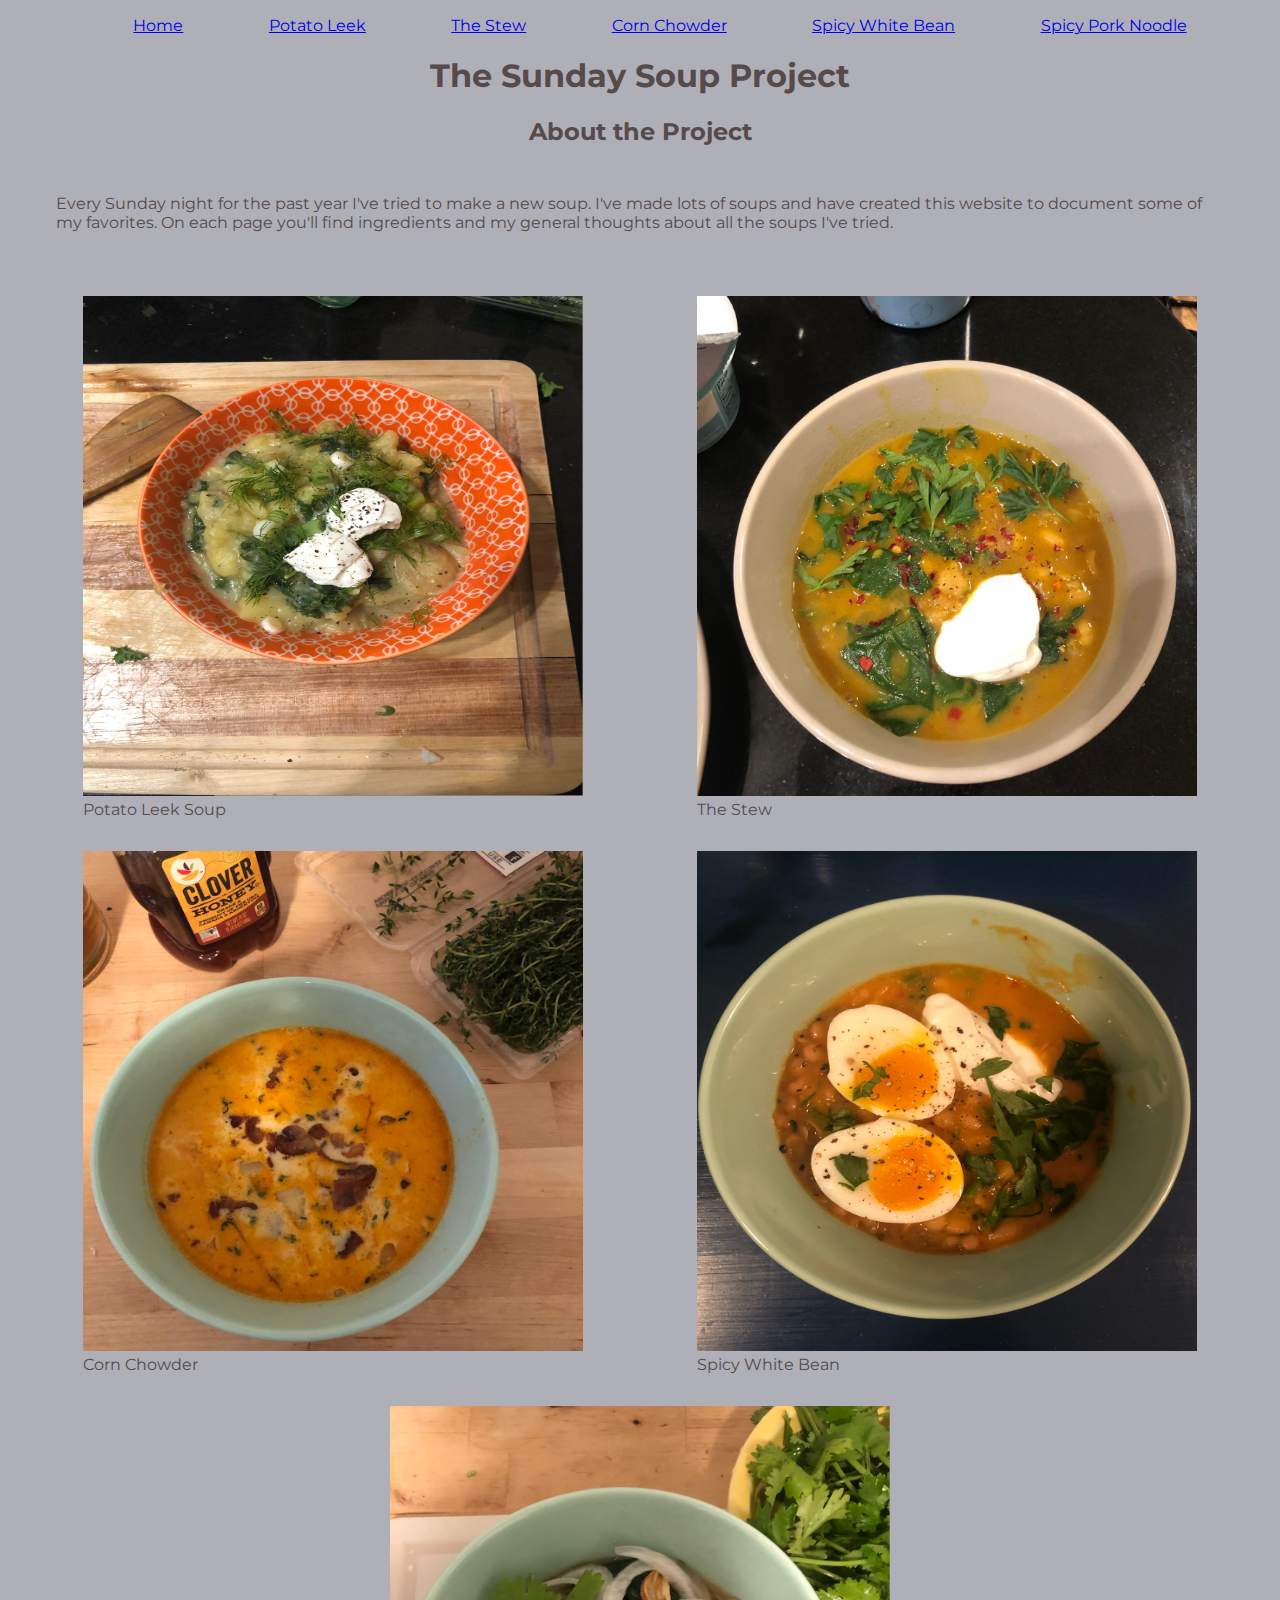
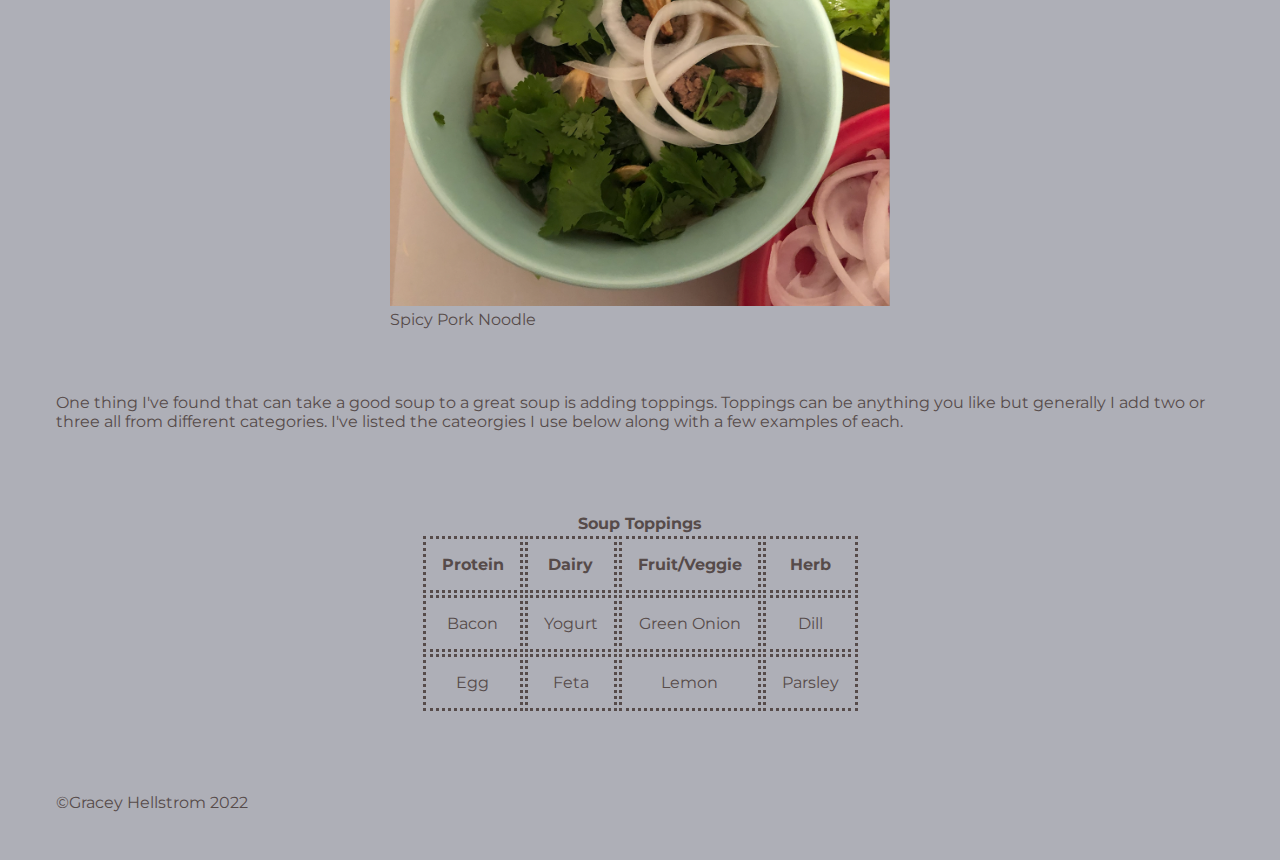
<file: index.html>
<!DOCTYPE html>
<html lang="en">
<meta charset="utf-8">
<meta name="viewport" content="width=device-width, initial-scale=1.0">
	<title>Gracey's Soups</title>
	<link rel="stylesheet" href="style.css">
	<nav class="menu">
	<ul>
	<li><a href="index.html"> Home </a></li>	
  <li><a href="PotatoLeek.html">Potato Leek</a></li>
  <li><a href="theStew.html">The Stew</a></li>
  <li><a href="cornChowder.html">Corn Chowder</a></li>
  <li><a href="spicyWhitebean.html">Spicy White Bean</a></li>
  <li><a href="porkNoodle.html">Spicy Pork Noodle</a></li>
</ul>
</nav>
<main>
	<h1>The Sunday Soup Project</h1>

	<section>
		<h2>About the Project </h2>
		<p>Every Sunday night for the past year I've tried to make a new soup. I've made lots of soups and have created this website to document some of my favorites. On each page you'll find ingredients and my general thoughts about all the soups I've tried.</p>
	</section>
<section class=graphics-section>
	<figure>
		<img src="Assets/potatoleek2.png" width="500" height="500" alt= "photo of potato leek soup">
		<figcaption> Potato Leek Soup </figcaption>
	</figure>
	<figure>
		<img src="Assets/theStew.png" width="500" height="500" alt= "photo of the stew">
		<figcaption> The Stew </figcaption>
	</figure>
	<figure>
		<img src="Assets/cornChowder.png" width="500" height="500" alt= "photo of corn chowder">
		<figcaption> Corn Chowder </figcaption>
	</figure>
	<figure>
		<img src="Assets/spicyWhitebean.png" width="500" height="500" alt= "photo of spicy white bean soup">
		<figcaption> Spicy White Bean </figcaption>
	</figure>
	<figure>
		<img src="Assets/porkNoodle.png" width="500" height="500" alt= "photo of pork noodle soup">
		<figcaption> Spicy Pork Noodle </figcaption>
	</figure>



	
</section>
<section> 
	<p> One thing I've found that can take a good soup to a great soup is adding toppings. Toppings can be anything you like but generally I add two or three all from different categories. I've listed the cateorgies I use below along with a few examples of each. 
	</section>

<section id="toppings-table">
		<table>

			<tr>
			<th colspan="4">Soup Toppings</th>
			</tr>
			<tr id="label">
				<td>Protein</td><td>Dairy</td><td>Fruit/Veggie</td><td>Herb</td>
			</tr>
			<tr>
				<td>Bacon</td><td>Yogurt</td><td>Green Onion</td><td>Dill</td>
			</tr>
			<tr>
				<td>Egg</td><td>Feta</td><td>Lemon</td><td>Parsley</td>
			</tr>
			
		</table>
	</section>
</main>
	<footer>
		<p>©Gracey Hellstrom 2022</p>
	</footer>
</file>
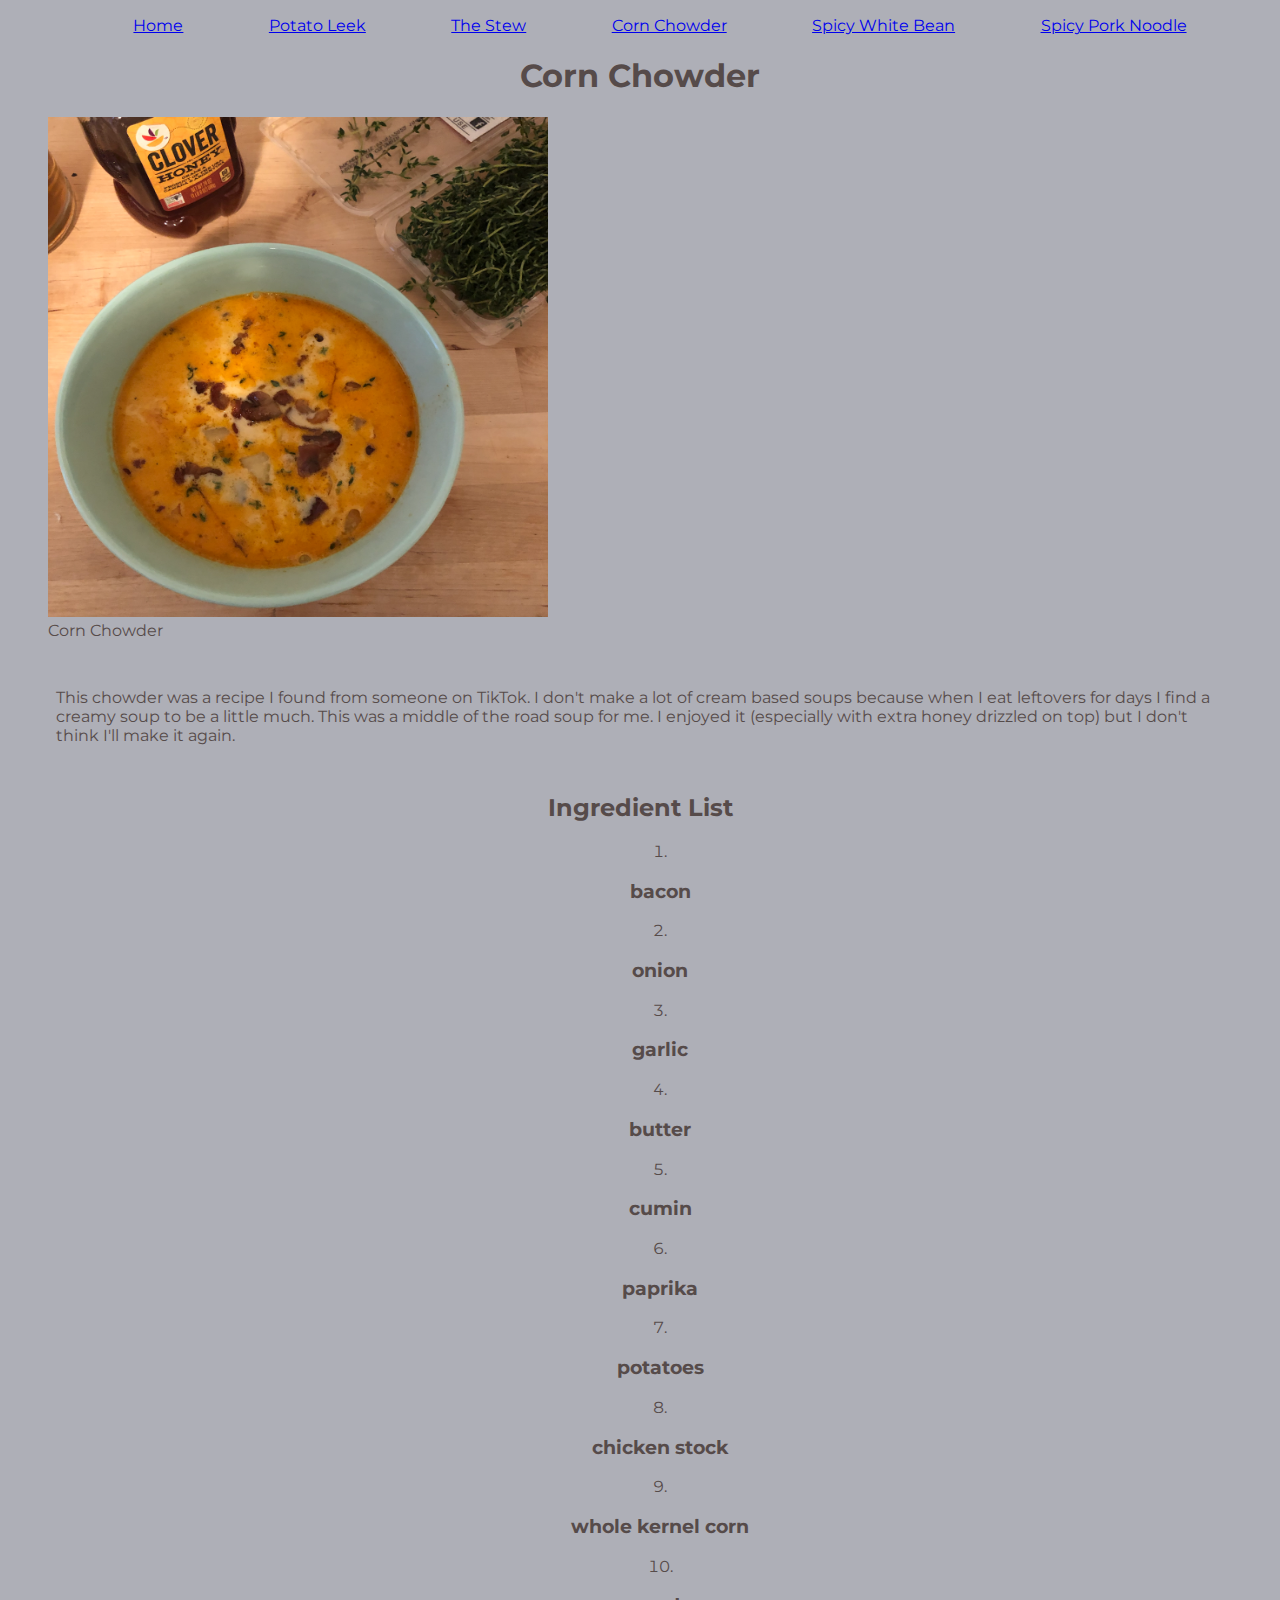
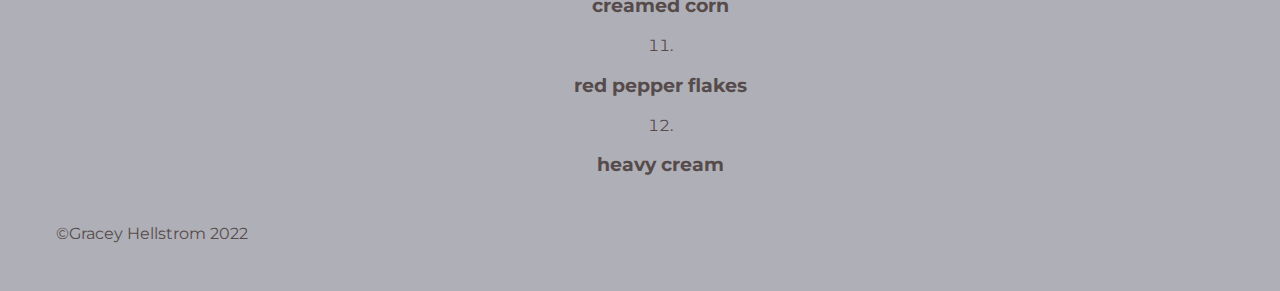
<file: cornChowder.html>
<!DOCTYPE html>
<html lang="en">

<meta charset="utf-8">
<meta name="viewport" content="width=device-width, initial-scale=1.0">
	<title>Corn Chowder</title>
	<link rel="stylesheet" href="style.css">
		<nav class="menu">
	<ul>
	<li><a href="index.html"> Home </a></li>	
  <li><a href="PotatoLeek.html">Potato Leek</a></li>
  <li><a href="theStew.html">The Stew</a></li>
  <li><a href="cornChowder.html">Corn Chowder</a></li>
  <li><a href="spicyWhitebean.html">Spicy White Bean</a></li>
  <li><a href="porkNoodle.html">Spicy Pork Noodle</a></li>

</ul>
</nav>

<main>
	<h1>Corn Chowder</h1>
	
		<figure>
		<img src="Assets/cornChowder.png" width="500" height="500" alt= "photo of corn chowder">
		<figcaption> Corn Chowder </figcaption>
	</figure>
	<section>
		<p>This chowder was a recipe I found from someone on TikTok. I don't make a lot of cream based soups because when I eat leftovers for days I find a creamy soup to be a little much. This was a middle of the road soup for me. I enjoyed it (especially with extra honey drizzled on top) but I don't think I'll make it again. </p>
	</section>
	<section>
		<h2>Ingredient List</h2>
		<ol class= "ingredient-list">
			<li>
				<h3>bacon</h3>
			</li>	
			<li>
				<h3>onion</h3>
			</li>
			<li>
				<h3>garlic</h3>
			</li>	
			<li>
				<h3>butter</h3>
			</li>	
			<li>
				<h3>cumin</h3>
			</li>		
			<li>
				<h3>paprika</h3>
			</li>	
			<li>
				<h3>potatoes</h3>
			</li>
			<li>
				<h3>chicken stock</h3>
			</li>
			<li>
				<h3>whole kernel corn</h3>
			</li>
			<li>
				<h3>creamed corn</h3>
			</li>
			<li>
				<h3>red pepper flakes</h3>
			</li>
			<li>
				<h3>heavy cream</h3>
			</li>
			</ol>			
	</section>
</main>
	<footer>
		<p>©Gracey Hellstrom 2022</p>
	</footer>
</file>
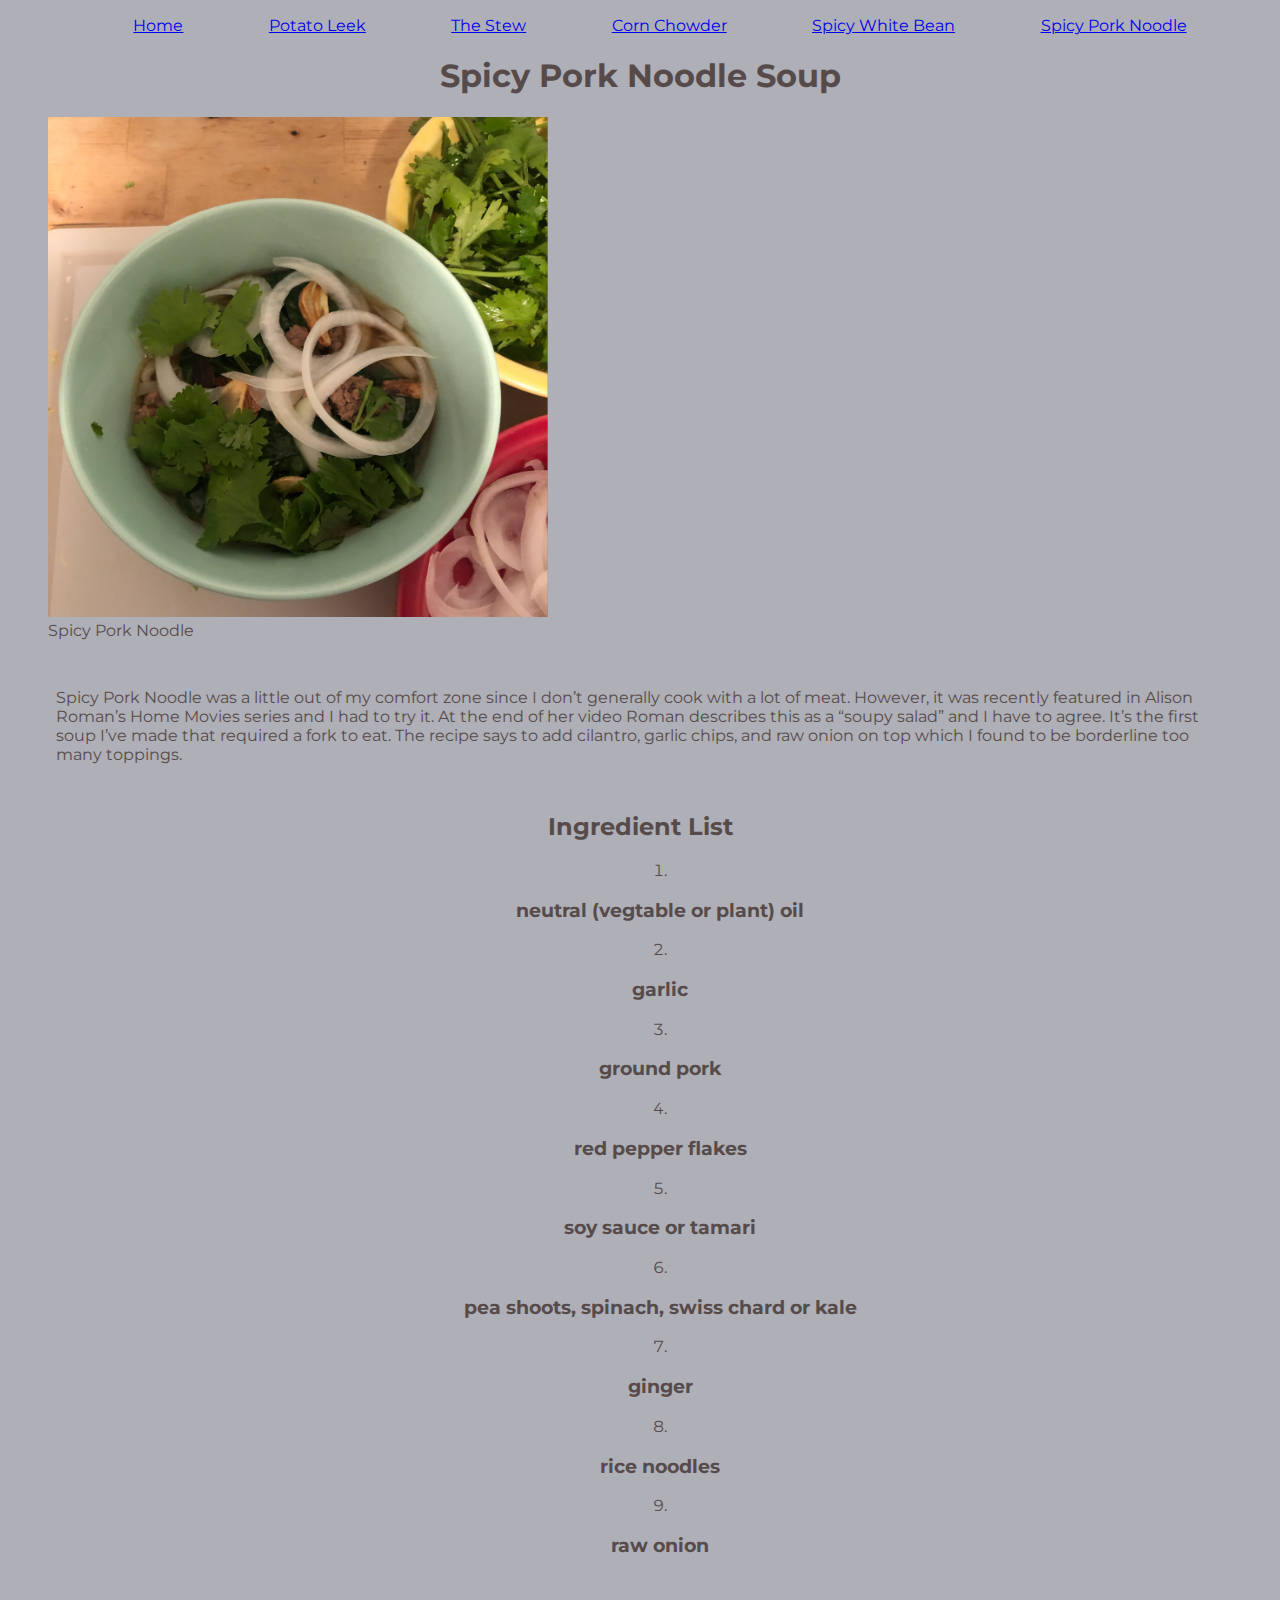
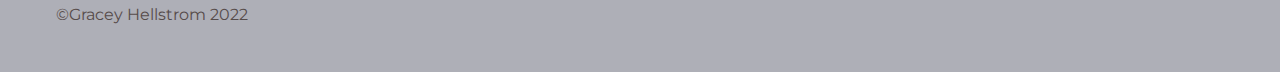
<file: porkNoodle.html>
<!DOCTYPE html>
<html lang="en">

<meta charset="utf-8">
<meta name="viewport" content="width=device-width, initial-scale=1.0">
	<title> Spicy Pork Noodle Soup</title>
	<link rel="stylesheet" href="style.css">
		<nav class="menu">
	<ul>
	<li><a href="index.html"> Home </a></li>	
  <li><a href="PotatoLeek.html">Potato Leek</a></li>
  <li><a href="theStew.html">The Stew</a></li>
  <li><a href="cornChowder.html">Corn Chowder</a></li>
  <li><a href="spicyWhitebean.html">Spicy White Bean</a></li>
  <li><a href="porkNoodle.html">Spicy Pork Noodle</a></li>

</ul>
</nav>

<main>
	<h1>Spicy Pork Noodle Soup</h1>
	<figure>
		<img src="Assets/porkNoodle.png" width="500" height="500" alt= "photo of pork noodle soup">
		<figcaption> Spicy Pork Noodle </figcaption>
	</figure>
	<section>
		<p>Spicy Pork Noodle was a little out of my comfort zone since I don’t generally cook with a lot of meat. However, it was recently featured in Alison Roman’s Home Movies series and I had to try it. At the end of her video Roman describes this as a “soupy salad” and I have to agree. It’s the first soup I’ve made that required a fork to eat. The recipe says to add cilantro, garlic chips, and raw onion on top which I found to be borderline too many toppings. </p>
	</section>
	<section>
		<h2>Ingredient List</h2>
		<ol class= "ingredient-list">
			<li>
				<h3>neutral (vegtable or plant) oil</h3>
			</li>	
			<li>
				<h3>garlic</h3>
			</li>
			<li>
				<h3>ground pork</h3>
			</li>	
			<li>
				<h3>red pepper flakes</h3>
			</li>	
			<li>
				<h3>soy sauce or tamari</h3>
			</li>		
			<li>
				<h3>pea shoots, spinach, swiss chard or kale</h3>
			</li>	
			<li>
				<h3>ginger</h3>
			</li>
			<li>
				<h3>rice noodles</h3>
			</li>
			<li>
				<h3>raw onion</h3>
			</li>
			</ol>			
	</section>
</main>
	<footer>
		<p>©Gracey Hellstrom 2022</p>
	</footer>
</file>
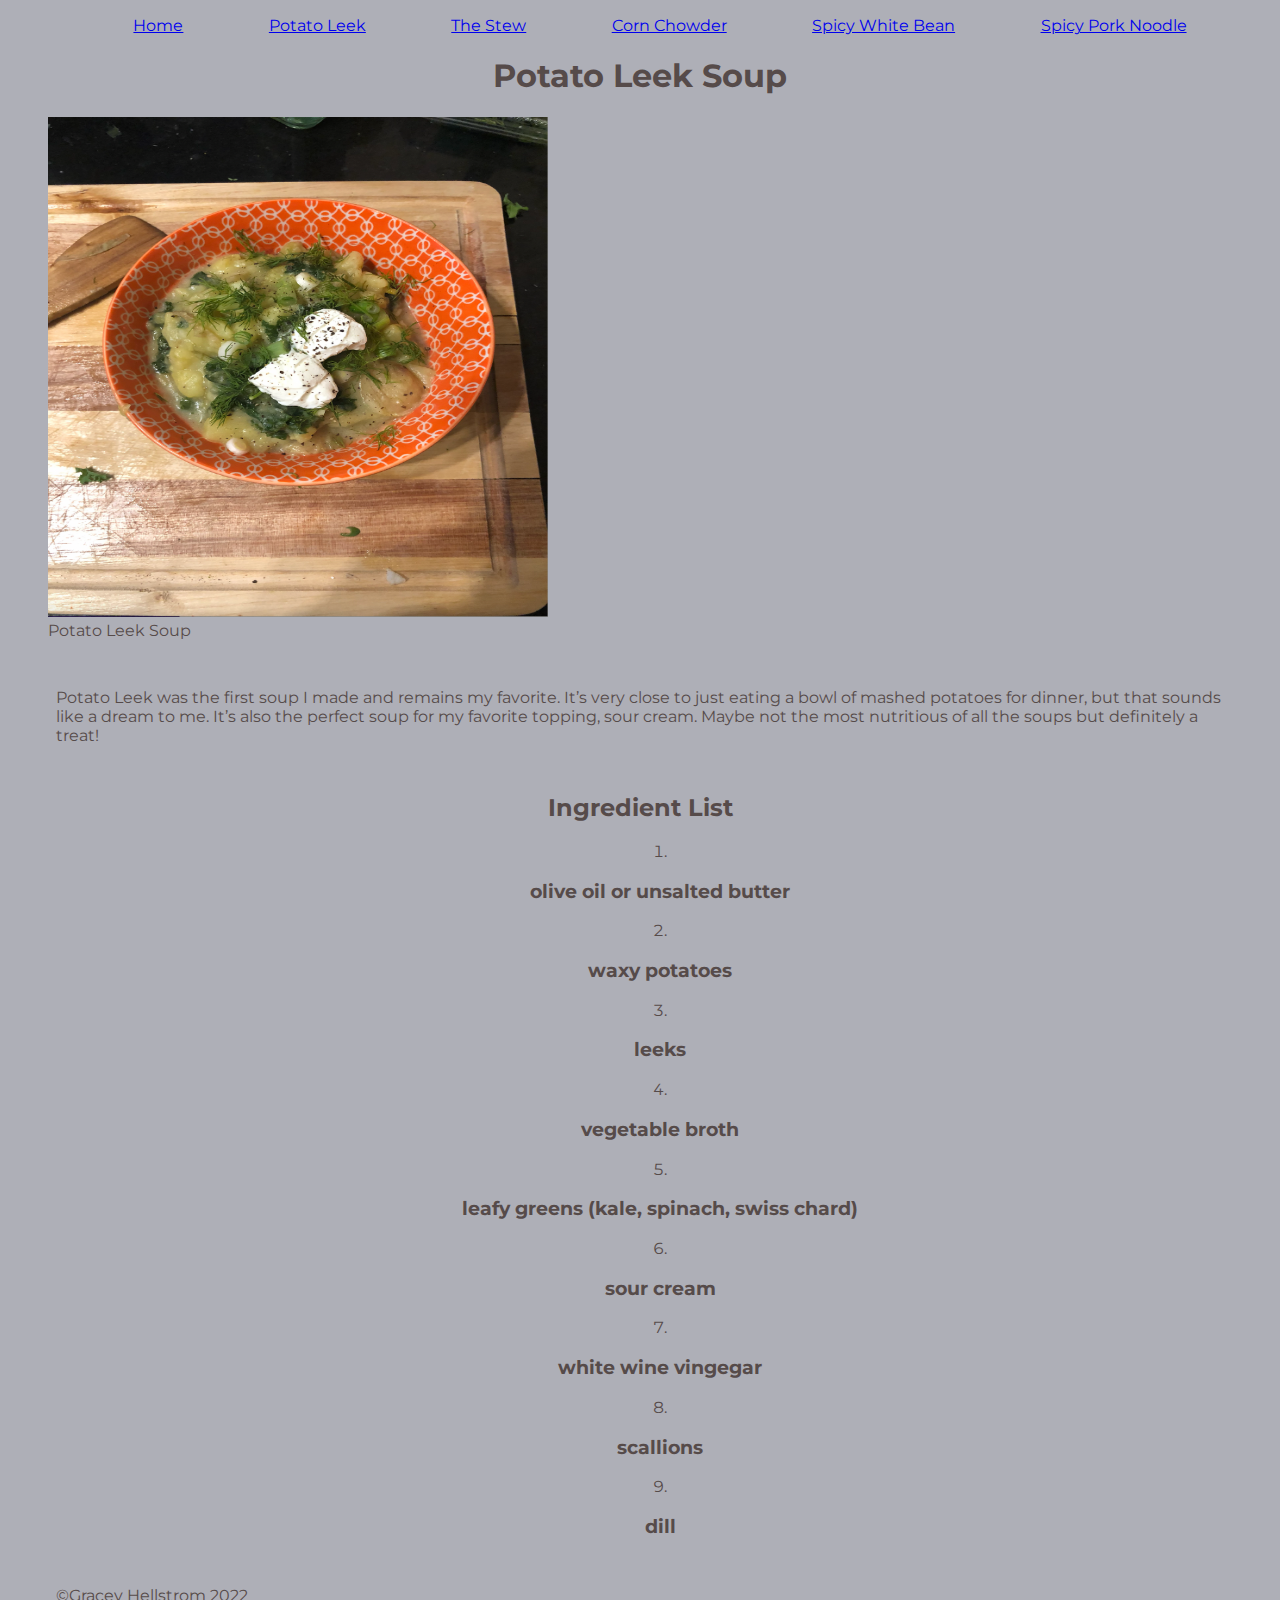
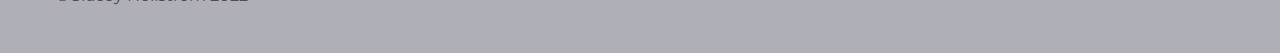
<file: PotatoLeek.html>
<!DOCTYPE html>
<html lang="en">

<meta charset="utf-8">
<meta name="viewport" content="width=device-width, initial-scale=1.0">
	<title>Potato Leek Soup</title>
	<link rel="stylesheet" href="style.css">
		<nav class="menu">
	<ul>
	<li><a href="index.html"> Home </a></li>	
  <li><a href="PotatoLeek.html">Potato Leek</a></li>
  <li><a href="theStew.html">The Stew</a></li>
  <li><a href="cornChowder.html">Corn Chowder</a></li>
  <li><a href="spicyWhitebean.html">Spicy White Bean</a></li>
  <li><a href="porkNoodle.html">Spicy Pork Noodle</a></li>

</ul>
</nav>

<main>
	<h1>Potato Leek Soup</h1>

	<figure>
		<img src="Assets/potatoleek2.png" width="500" height="500" alt= "photo of potato leek soup">
		<figcaption> Potato Leek Soup </figcaption>
	</figure>
	
	<section>
		<p>Potato Leek was the first soup I made and remains my favorite. It’s very close to just eating a bowl of mashed potatoes for dinner, but that sounds like a dream to me. It’s also the perfect soup for my favorite topping, sour cream. Maybe not the most nutritious of all the soups but definitely a treat!</p>
	</section>
	<section>
		<h2>Ingredient List</h2>
		<ol class= "ingredient-list">
			<li>
				<h3>olive oil or unsalted butter</h3>
			</li>	
			<li>
				<h3>waxy potatoes</h3>
			</li>
			<li>
				<h3>leeks</h3>
			</li>	
			<li>
				<h3>vegetable broth</h3>
			</li>	
			<li>
				<h3>leafy greens (kale, spinach, swiss chard)</h3>
			</li>		
			<li>
				<h3>sour cream</h3>
			</li>	
			<li>
				<h3>white wine vingegar</h3>
			</li>
			<li>
				<h3>scallions</h3>
			</li>
			<li>
				<h3>dill</h3>
			</li>
			</ol>			
	</section>
</main>
	<footer>
		<p>©Gracey Hellstrom 2022</p>
	</footer>
</file>
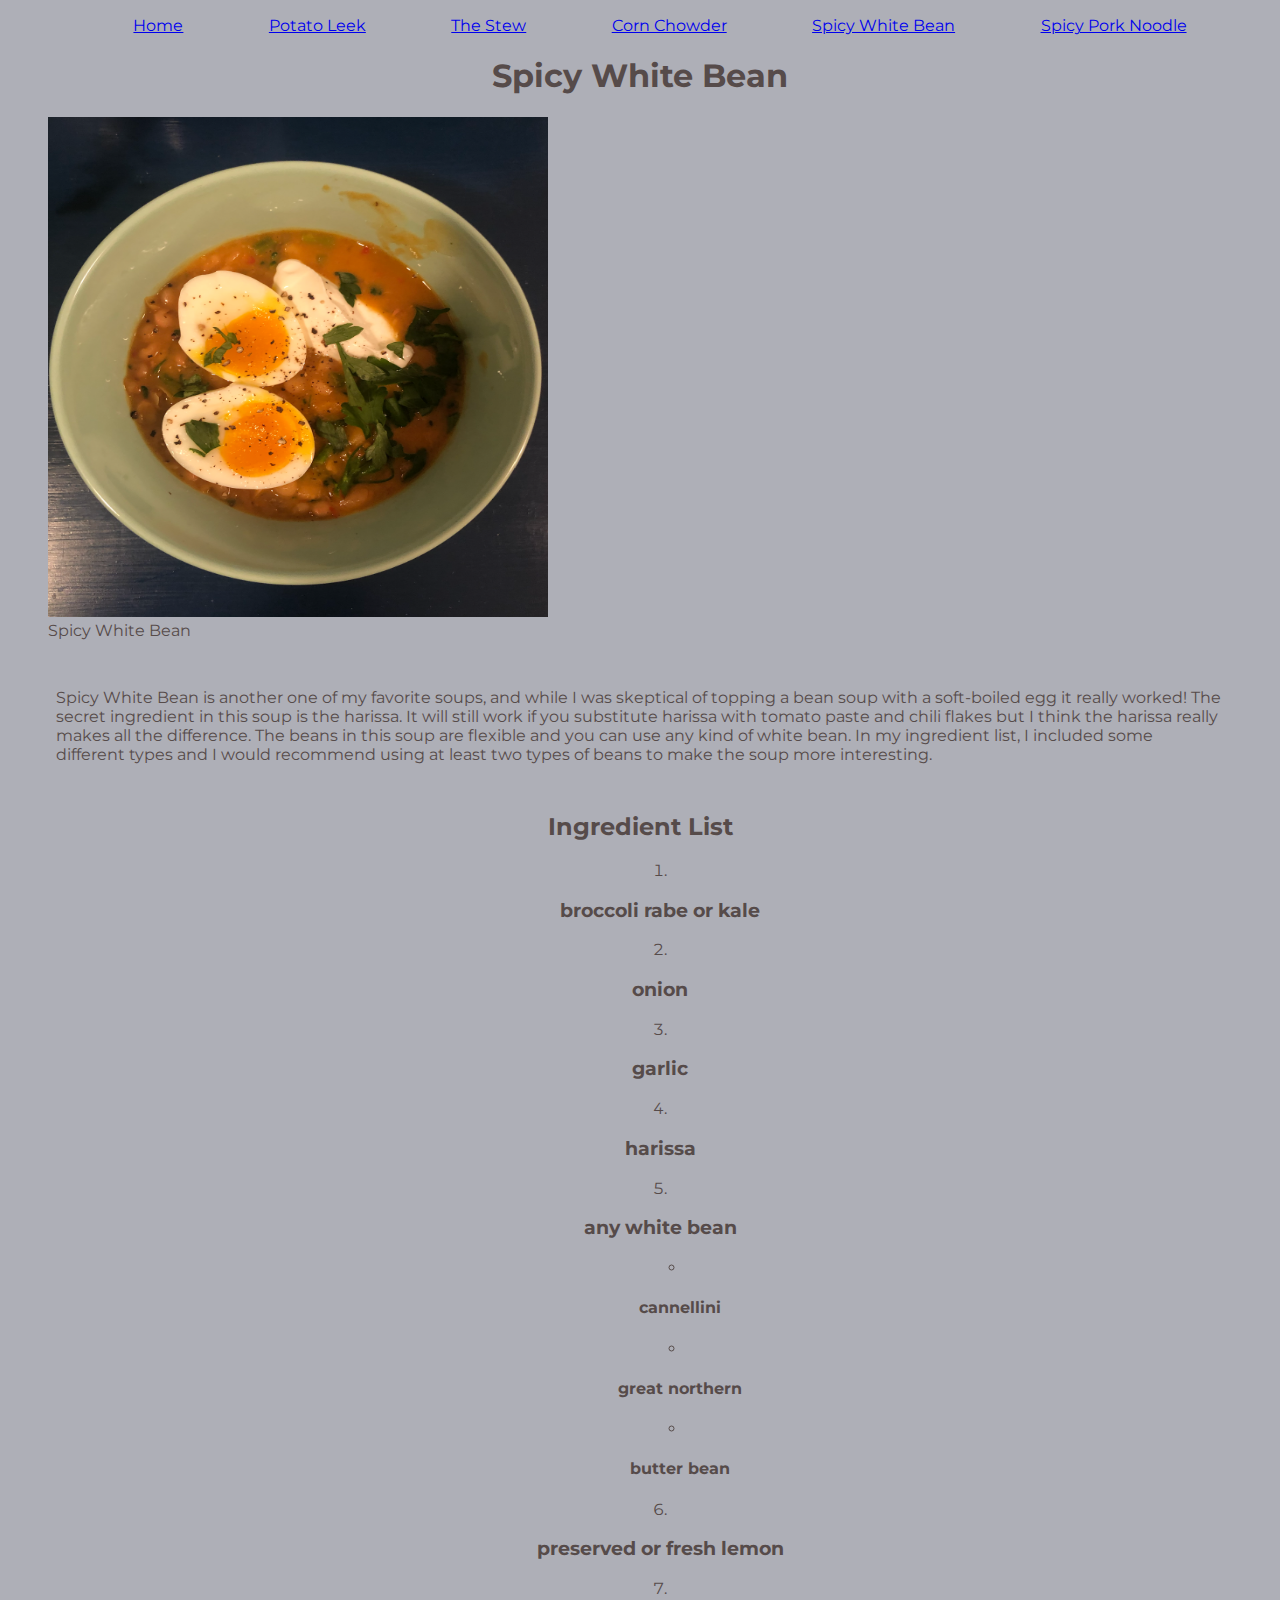
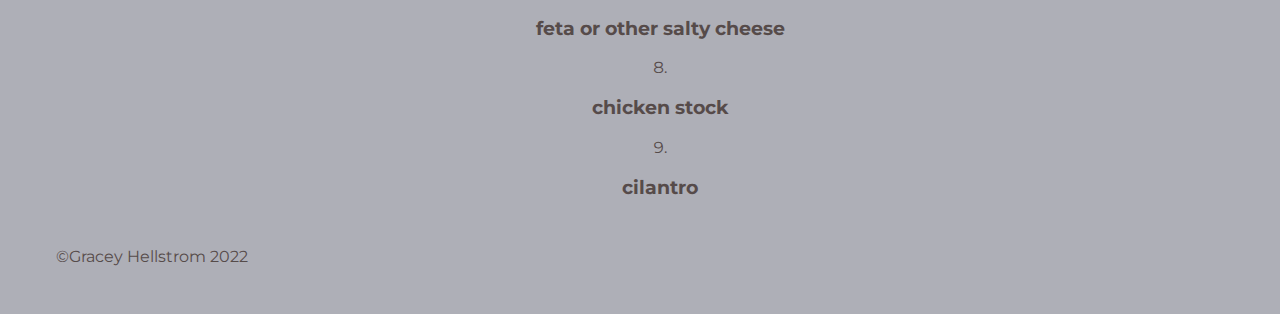
<file: spicyWhitebean.html>
<!DOCTYPE html>
<html lang="en">

<meta charset="utf-8">
<meta name="viewport" content="width=device-width, initial-scale=1.0">
	<title>Spicy White Bean</title>
	<link rel="stylesheet" href="style.css">
		<nav class="menu">
	<ul>
	<li><a href="index.html"> Home </a></li>	
  <li><a href="PotatoLeek.html">Potato Leek</a></li>
  <li><a href="theStew.html">The Stew</a></li>
  <li><a href="cornChowder.html">Corn Chowder</a></li>
  <li><a href="spicyWhitebean.html">Spicy White Bean</a></li>
  <li><a href="porkNoodle.html">Spicy Pork Noodle</a></li>

</ul>
</nav>

<main>
	<h1>Spicy White Bean</h1>

	<figure>
		<img src="Assets/spicyWhitebean.png" width="500" height="500" alt= "photo of spicy white bean soup">
		<figcaption> Spicy White Bean </figcaption>
	</figure>
	
	<section>
		<p>Spicy White Bean is another one of my favorite soups, and while I was skeptical of topping a bean soup with a soft-boiled egg it really worked! The secret ingredient in this soup is the harissa. It will still work if you substitute harissa with tomato paste and chili flakes but I think the harissa really makes all the difference. The beans in this soup are flexible and you can use any kind of white bean. In my ingredient list, I included some different types and I would recommend using at least two types of beans to make the soup more interesting. </p>
	</section>
	<section>
		<h2>Ingredient List</h2>
		<ol class= "ingredient-list">
			<li>
				<h3>broccoli rabe or kale</h3>
			</li>	
			<li>
				<h3>onion</h3>
			</li>
			<li>
				<h3>garlic</h3>
			</li>	
			<li>
				<h3>harissa</h3>
			</li>	
			<li>
				<h3>any white bean</h3>
				<ul>
						<li>
						<h4>cannellini</h4>
					</li>
					<li>
						<h4>great northern</h4>
					</li>
					<li>
						<h4>butter bean</h4>
					</li>
				</ul>
			</li>
			<li>	
					
				<h3>preserved or fresh lemon</h3>
			</li>	
			<li>
				<h3>feta or other salty cheese</h3>
			</li>
			<li>
				<h3>chicken stock</h3>
			</li>
			<li>
				<h3>cilantro</h3>
			</li>

			</ol>			
	</section>
</main>
	<footer>
		<p>©Gracey Hellstrom 2022</p>
	</footer>
</file>
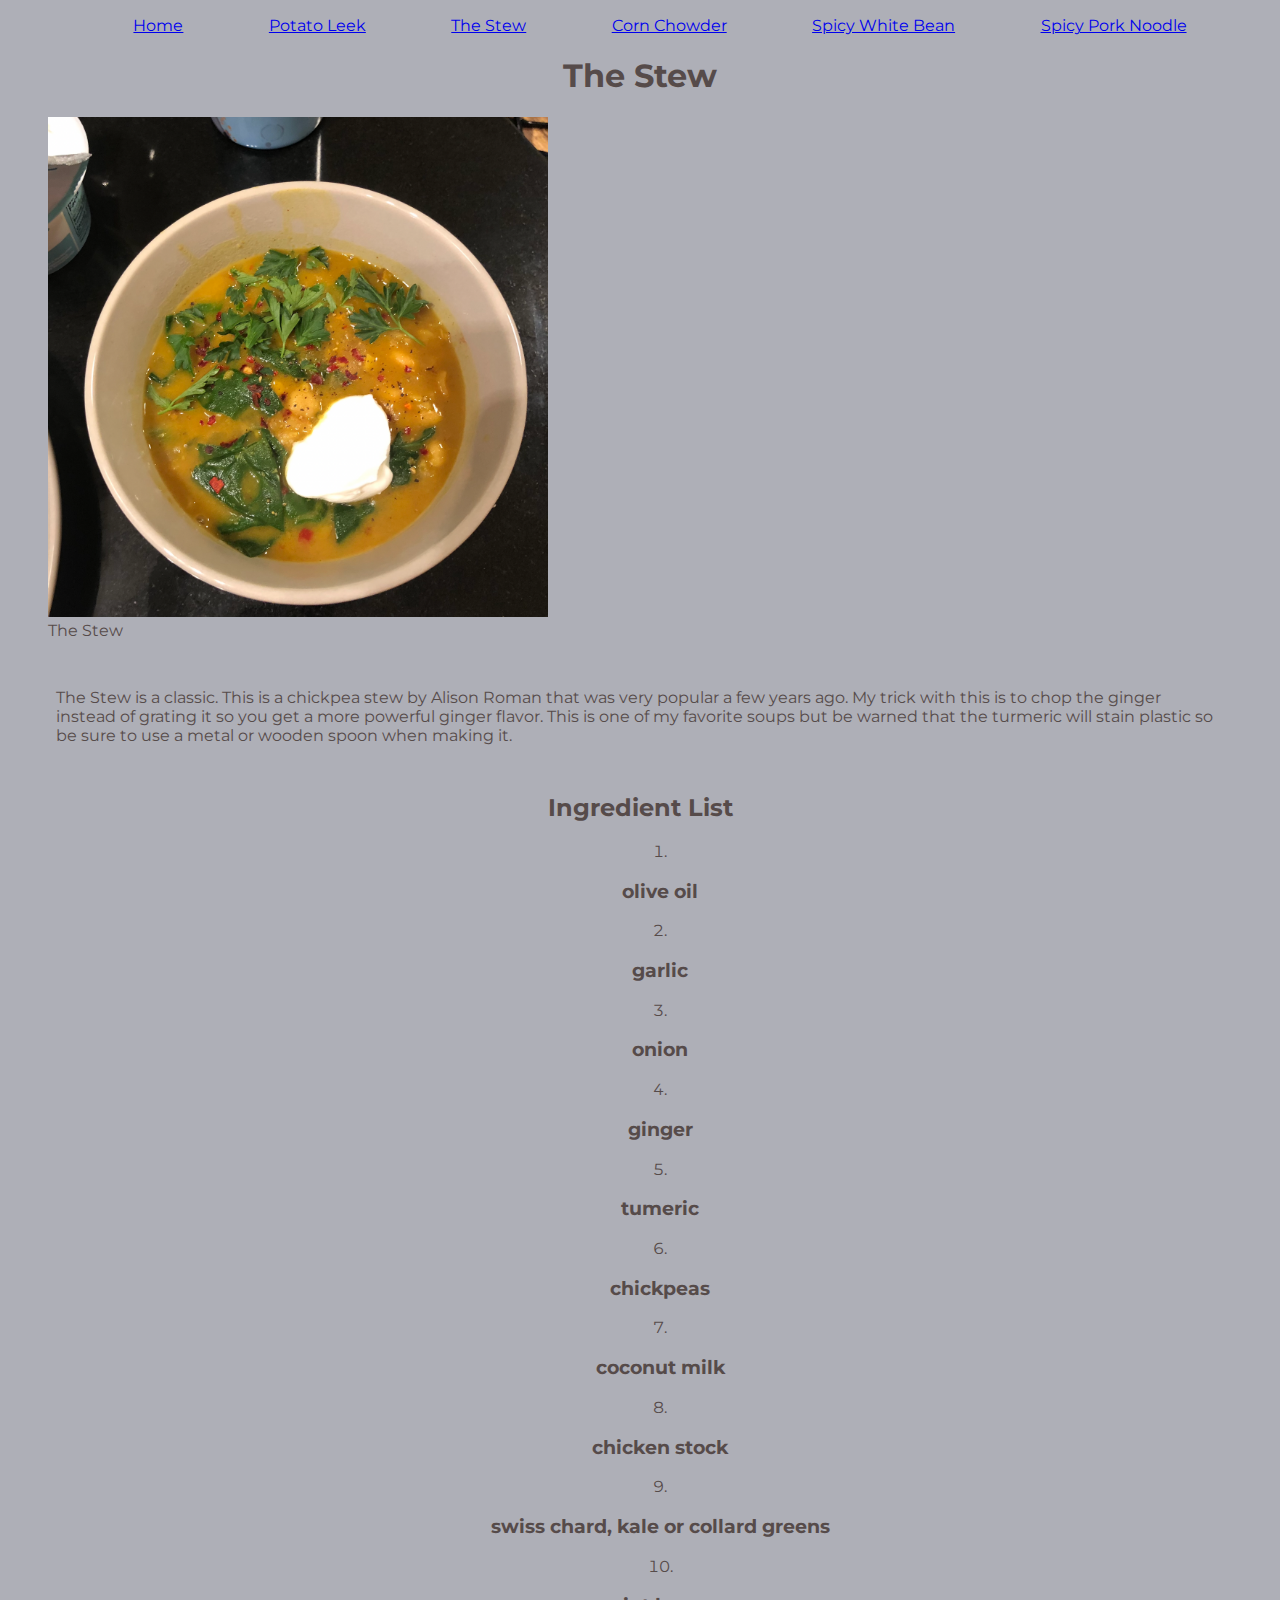
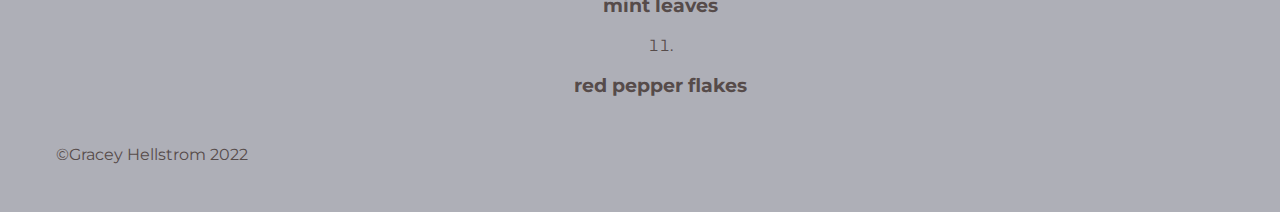
<file: theStew.html>
<!DOCTYPE html>
<html lang="en">

<meta charset="utf-8">
<meta name="viewport" content="width=device-width, initial-scale=1.0">
	<title>The Stew</title>
	<link rel="stylesheet" href="style.css">
		<nav class="menu">
	<ul>
	<li><a href="index.html"> Home </a></li>	
  <li><a href="PotatoLeek.html">Potato Leek</a></li>
  <li><a href="theStew.html">The Stew</a></li>
  <li><a href="cornChowder.html">Corn Chowder</a></li>
  <li><a href="spicyWhitebean.html">Spicy White Bean</a></li>
  <li><a href="porkNoodle.html">Spicy Pork Noodle</a></li>

</ul>
</nav>

<main>
	<h1>The Stew</h1>
	<figure>
		<img src="Assets/theStew.png" width="500" height="500" alt= "photo of the stew">
		<figcaption> The Stew </figcaption>
	</figure>
	<section>
		<p>The Stew is a classic. This is a chickpea stew by Alison Roman that was very popular a few years ago. My trick with this is to chop the ginger instead of grating it so you get a more powerful ginger flavor. This is one of my favorite soups but be warned that the turmeric will stain plastic so be sure to use a metal or wooden spoon when making it. </p>
	</section>
	<section>
		<h2>Ingredient List</h2>
		<ol class= "ingredient-list">
			<li>
				<h3>olive oil</h3>
			</li>	
			<li>
				<h3>garlic</h3>
			</li>
			<li>
				<h3>onion</h3>
			</li>	
			<li>
				<h3>ginger</h3>
			</li>	
			<li>
				<h3>tumeric</h3>
			</li>		
			<li>
				<h3>chickpeas</h3>
			</li>	
			<li>
				<h3>coconut milk</h3>
			</li>
			<li>
				<h3>chicken stock</h3>
			</li>
			<li>
				<h3>swiss chard, kale or collard greens</h3>
			</li>
			<li>
				<h3>mint leaves</h3>
			</li>
			<li>
				<h3>red pepper flakes</h3>
			</li>
			</ol>			
	</section>
</main>
	<footer>

		<p>©Gracey Hellstrom 2022</p>
	</footer>
</file>
<file: style.css>
@import url('https://fonts.googleapis.com/css2?family=Montserrat&display=swap');

body {
    background-color: #AEAFB7;
    font-family: 'Montserrat', sans-serif;
    color: #564B4A;
}
/*p, figcaption, ol {
    font-family: 'Montserrat', sans-serif;
    color: #564B4A;
}*/
h1, h2, h3 {
    /*font-family: 'Montserrat', sans-serif;
    color: #564B4A;*/
    text-align: center;
}
nav ul {
    justify-content: space-evenly;
    list-style: none;
    display: flex;
}

.graphics-section {
    display: flex;
    flex-wrap: wrap;
    flex-direction: row;
    justify-content: space-evenly;
}

.ingredient-list {
    text-align: center;
  list-style-position: inside;

}   
#toppings-table {
    display: flex;
    justify-content: center;
    padding: 2em;
}
td {
    padding: 1em;
    border-style: dotted;
    text-align: center;
}

#label {
    font-weight: bold;
}
p {
    margin: 3em;
}
</file>
